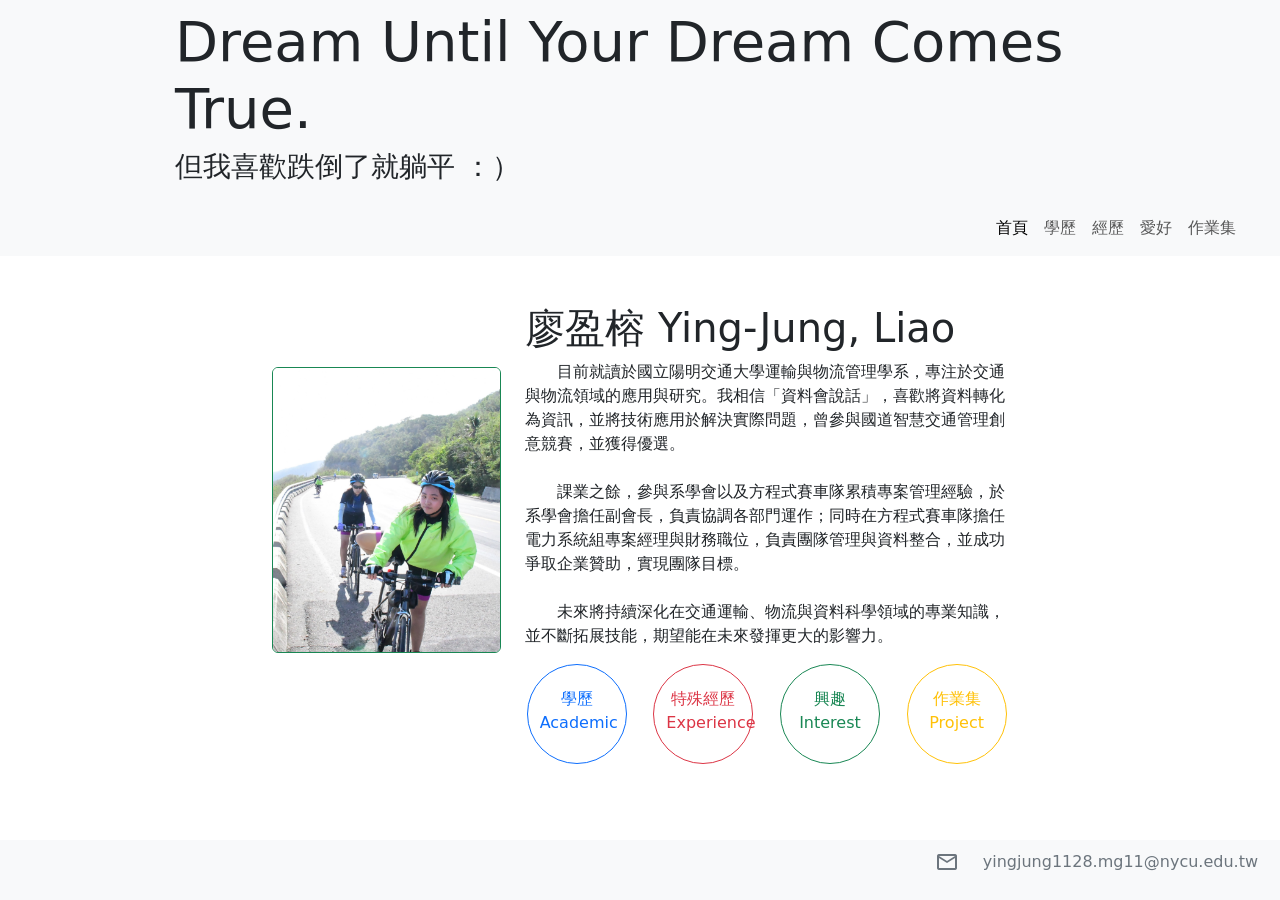
<file: index.html>
<!DOCTYPE html>
<html lang="en">

<head>
  <meta charset="UTF-8">
  <meta name="viewport" content="width=device-width, initial-scale=1.0">
  <link rel="stylesheet"
    href="https://fonts.googleapis.com/css2?family=Material+Symbols+Outlined:opsz,wght,FILL,GRAD@40,400,0,0" />
  <link href="https://cdn.jsdelivr.net/npm/bootstrap@5.1.0/dist/css/bootstrap.min.css" rel="stylesheet">
  <link rel="stylesheet" href="./my_style.css">

  <title>廖盈榕的個人簡歷</title>
</head>

<body class="min-vh-100 d-flex flex-column">
  <header>
    <nav class="navbar navbar-expand-lg navbar-light bg-light">
      <div class="container">
        <div class="col-1"></div>
        <div class="col-10">
          <h2 class="display-4"> Dream Until Your Dream Comes True.</h2>
          <h3> 但我喜歡跌倒了就躺平 ：）</h3>
        </div>
        <div class="col-1"></div>
      </div>
    </nav>
  </header>

  <main class="flex-grow-1">
    <nav class="navbar navbar-expand-lg navbar-light bg-light">
      <div class="container-fluid d-flex justify-content-end align-end mx-4">
        <button class="navbar-toggler" type="button" data-bs-toggle="collapse" data-bs-target="#navbarNav"
          aria-controls="navbarNav" aria-expanded="false" aria-label="Toggle navigation">
          <span class="navbar-toggler-icon"></span>
        </button>
        <div class="collapse navbar-collapse" id="navbarNav">
          <div class="navbar-nav ms-auto">
            <a class="nav-link text-end  active" aria-current="page"
              href="https://lyj87.github.io/yingjung-resume/">首頁</a>
            <a class="nav-link text-end" href="./academic.html">學歷</a>
            <a class="nav-link text-end" href="./experience.html">經歷</a>
            <a class="nav-link text-end" href="./interest.html">愛好</a>
            <a class="nav-link text-end" href="./project.html">作業集</a>
          </div>
        </div>
      </div>

    </nav>

    <div class="d-flex flex-column">
      <div class="container pb-5">
        <div class="row justify-content-center">
          <div class="col-10 col-md-8">
            <div class="row">
              <div class="col-md-4 d-flex align-items-center justify-content-center">
                <img src="./img/個人照.jpg" class="img-fluid rounded border border-success" alt="我的照片">
              </div>
              <div class="col-md-8">
                <h1><br>廖盈榕 Ying-Jung, Liao<br></h1>
                <p>
                  &emsp;&emsp;目前就讀於國立陽明交通大學運輸與物流管理學系，專注於交通與物流領域的應用與研究。我相信「資料會說話」，喜歡將資料轉化為資訊，並將技術應用於解決實際問題，曾參與國道智慧交通管理創意競賽，並獲得優選。<br><br>
                  &emsp;&emsp;課業之餘，參與系學會以及方程式賽車隊累積專案管理經驗，於系學會擔任副會長，負責協調各部門運作；同時在方程式賽車隊擔任電力系統組專案經理與財務職位，負責團隊管理與資料整合，並成功爭取企業贊助，實現團隊目標。<br><br>
                  &emsp;&emsp;未來將持續深化在交通運輸、物流與資料科學領域的專業知識，並不斷拓展技能，期望能在未來發揮更大的影響力。
                </p>

                <div class="row">
                  <div class="col-3 text-center">
                    <a class="btn btn-outline-primary circle" href="./academic.html" role="button">學歷 Academic</a>
                  </div>
                  <div class="col-3 text-center">
                    <a class="btn btn-outline-danger circle" href="./experience.html" role="button">特殊經歷
                      Experience</a>
                  </div>
                  <div class="col-3 text-center">
                    <a class="btn btn-outline-success circle" href="./interest.html" role="button">興趣 Interest</a>
                  </div>
                  <div class="col-3 text-center">
                    <a class="btn btn-outline-warning circle" href="./project.html" role="button">作業集 Project</a>
                  </div>
                </div>
              </div>
            </div>
          </div>
        </div>
      </div>
  </main>


  <footer class="bg-light">
    <div class="container-fluid d-flex justify-content-end w-100">
      <p class="d-flex align-items-center">
        <span class="material-symbols-outlined">mail</span>
        <span class="ms-2">&emsp;yingjung1128.mg11@nycu.edu.tw</span>
      </p>
    </div>
  </footer>


  <script src="https://code.jquery.com/jquery-3.6.0.min.js"></script>
  <script src="https://cdn.jsdelivr.net/npm/popper.js@1.16.0/dist/umd/popper.min.js"></script>
  <script src="https://cdn.jsdelivr.net/npm/bootstrap@5.1.0/dist/js/bootstrap.bundle.min.js"></script>
</body>

</html>
</file>
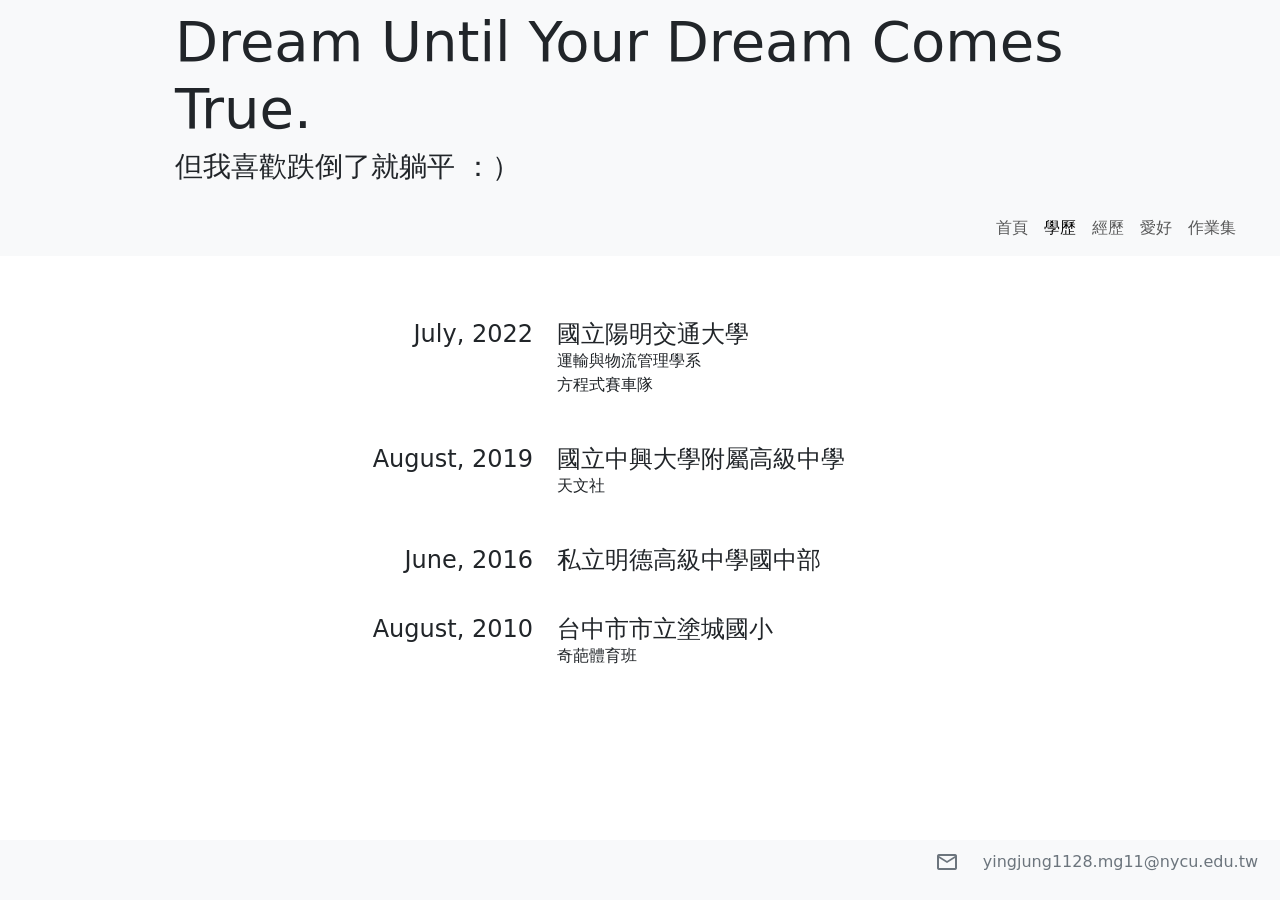
<file: academic.html>
<!DOCTYPE html>
<html lang="en">

<head>
  <meta charset="UTF-8">
  <meta name="viewport" content="width=device-width, initial-scale=1.0">
  <link rel="stylesheet"
    href="https://fonts.googleapis.com/css2?family=Material+Symbols+Outlined:opsz,wght,FILL,GRAD@40,400,0,0" />
  <link href="https://cdn.jsdelivr.net/npm/bootstrap@5.1.0/dist/css/bootstrap.min.css" rel="stylesheet">
  <link rel="stylesheet" href="./my_style.css">

  <title>廖盈榕的個人簡歷</title>
</head>

<body class="min-vh-100 d-flex flex-column">
  <header>
    <nav class="navbar navbar-expand-lg navbar-light bg-light">
      <div class="container">
        <div class="col-1"></div>
        <div class="col-10">
          <h2 class="display-4"> Dream Until Your Dream Comes True.</h2>
          <h3> 但我喜歡跌倒了就躺平 ：）</h3>
        </div>
        <div class="col-1"></div>
      </div>
    </nav>
  </header>

  <main class="flex-grow-1">
    <nav class="navbar navbar-expand-lg navbar-light bg-light">
      <div class="container-fluid d-flex justify-content-end align-end mx-4">
        <button class="navbar-toggler" type="button" data-bs-toggle="collapse" data-bs-target="#navbarNav"
          aria-controls="navbarNav" aria-expanded="false" aria-label="Toggle navigation">
          <span class="navbar-toggler-icon"></span>
        </button>
        <div class="collapse navbar-collapse" id="navbarNav">
          <div class="navbar-nav ms-auto">
            <a class="nav-link text-end" aria-current="page" href="https://lyj87.github.io/yingjung-resume/">首頁</a>
            <a class="nav-link text-end active" href="./academic.html">學歷</a>
            <a class="nav-link text-end" href="./experience.html">經歷</a>
            <a class="nav-link text-end" href="./interest.html">愛好</a>
            <a class="nav-link text-end" href="./project.html">作業集</a>
          </div>
        </div>
      </div>

    </nav>

    <div class="container pt-5 pb-5">
      <div class="timeline">
        <div class="row py-3 align-items-start">
          <div class="col-2"></div>
          <div class="col-3 d-flex justify-content-end align-items-start">
            <p class="h4 text-end">July, 2022</p>
          </div>
          <div class="col-6">
            <a class="h4" href="https://www.nycu.edu.tw/nycu/ch/index" style="text-decoration: none;">國立陽明交通大學</a>
            <p>運輸與物流管理學系<br>方程式賽車隊</p>
          </div>
        </div>
        <div class="row py-3 align-items-start">
          <div class="col-2"></div>
          <div class="col-3 d-flex justify-content-end align-items-start">
            <p class="h4 text-end">August, 2019</p>
          </div>
          <div class="col-6">
            <a class="h4" href="https://www.dali.tc.edu.tw/home" style="text-decoration: none;">國立中興大學附屬高級中學</a>
            <p>天文社</p>
          </div>
        </div>
        <div class="row py-3 align-items-start">
          <div class="col-2"></div>
          <div class="col-3 d-flex justify-content-end align-items-start">
            <p class="h4 text-end">June, 2016</p>
          </div>
          <div class="col-6">
            <a class="h4" href="https://www.mdhs.tc.edu.tw/images/junior/index01.asp"
              style="text-decoration: none;">私立明德高級中學國中部</a>
          </div>
        </div>
        <div class="row py-3 align-items-start">
          <div class="col-2"></div>
          <div class="col-3 d-flex justify-content-end align-items-start">
            <p class="h4 text-end">August, 2010</p>
          </div>
          <div class="col-6">
            <a class="h4" href="https://tches.tc.edu.tw/" style="text-decoration: none;">台中市市立塗城國小</a>
            <p>奇葩體育班</p>
          </div>
        </div>
      </div>
    </div>
  </main>

  <footer class="bg-light">
    <div class="container-fluid d-flex justify-content-end w-100">
      <p class="d-flex align-items-center">
        <span class="material-symbols-outlined">mail</span>
        <span class="ms-2">&emsp;yingjung1128.mg11@nycu.edu.tw</span>
      </p>
    </div>
  </footer>

  <script src="https://code.jquery.com/jquery-3.6.0.min.js"></script>
  <script src="https://cdn.jsdelivr.net/npm/popper.js@1.16.0/dist/umd/popper.min.js"></script>
  <script src="https://cdn.jsdelivr.net/npm/bootstrap@5.1.0/dist/js/bootstrap.bundle.min.js"></script>
</body>

</html>
</file>
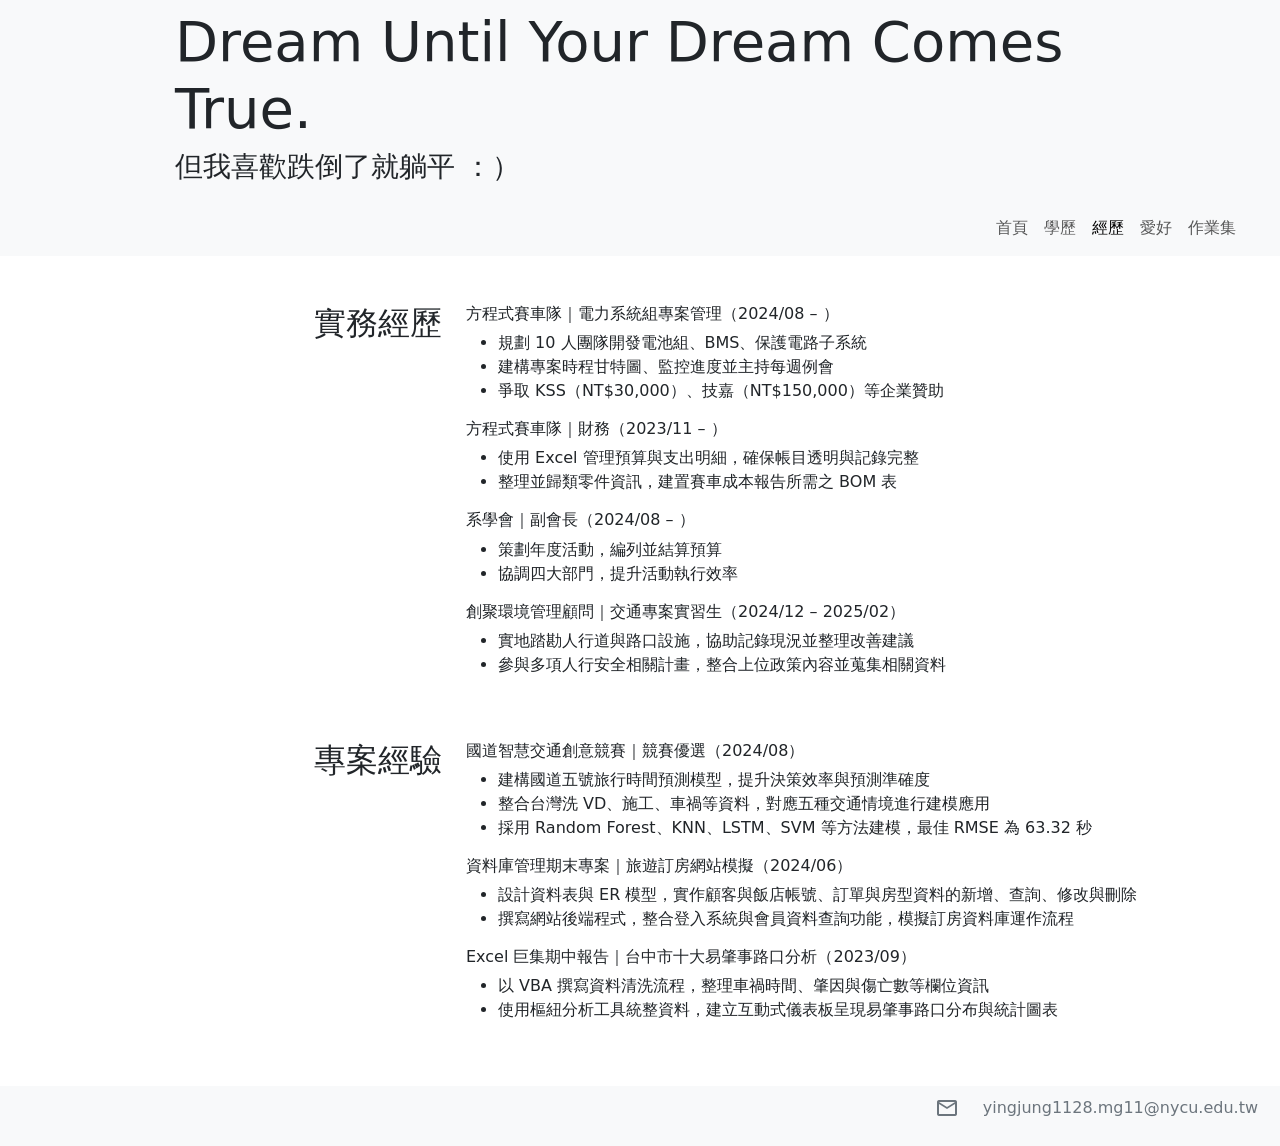
<file: experience.html>
<!DOCTYPE html>
<html lang="en">

<head>
  <meta charset="UTF-8">
  <meta name="viewport" content="width=device-width, initial-scale=1.0">
  <link rel="stylesheet"
    href="https://fonts.googleapis.com/css2?family=Material+Symbols+Outlined:opsz,wght,FILL,GRAD@40,400,0,0" />
  <link href="https://cdn.jsdelivr.net/npm/bootstrap@5.1.0/dist/css/bootstrap.min.css" rel="stylesheet">
  <link rel="stylesheet" href="./my_style.css">

  <title>廖盈榕的個人簡歷</title>
</head>

<body class="min-vh-100 d-flex flex-column">
  <header>
    <nav class="navbar navbar-expand-lg navbar-light bg-light">
      <div class="container">
        <div class="col-1"></div>
        <div class="col-10">
          <h2 class="display-4"> Dream Until Your Dream Comes True.</h2>
          <h3> 但我喜歡跌倒了就躺平 ：）</h3>
        </div>
        <div class="col-1"></div>
      </div>
    </nav>
  </header>

  <main class="flex-grow-1">
    <nav class="navbar navbar-expand-lg navbar-light bg-light">
      <div class="container-fluid d-flex justify-content-end align-end mx-4">
        <button class="navbar-toggler" type="button" data-bs-toggle="collapse" data-bs-target="#navbarNav"
          aria-controls="navbarNav" aria-expanded="false" aria-label="Toggle navigation">
          <span class="navbar-toggler-icon"></span>
        </button>
        <div class="collapse navbar-collapse" id="navbarNav">
          <div class="navbar-nav ms-auto">
            <a class="nav-link text-end" aria-current="page" href="https://lyj87.github.io/yingjung-resume/">首頁</a>
            <a class="nav-link text-end" href="./academic.html">學歷</a>
            <a class="nav-link text-end active" href="./experience.html">經歷</a>
            <a class="nav-link text-end" href="./interest.html">愛好</a>
            <a class="nav-link text-end" href="./project.html">作業集</a>
          </div>
        </div>
      </div>

    </nav>
    <div class="container pt-5 pb-5 px-4">
      <div class="row justify-content-center">
        <div class="col-4 d-flex justify-content-end">
          <h2>實務經歷</h2>
        </div>
        <div class="col-8">
          <h6>方程式賽車隊｜電力系統組專案管理（2024/08 – ）</h6>
          <ul>
            <li>規劃 10 人團隊開發電池組、BMS、保護電路子系統</li>
            <li>建構專案時程甘特圖、監控進度並主持每週例會</li>
            <li>爭取 KSS（NT$30,000）、技嘉（NT$150,000）等企業贊助</li>
          </ul>

          <h6>方程式賽車隊｜財務（2023/11 – ）</h6>
          <ul>
            <li>使用 Excel 管理預算與支出明細，確保帳目透明與記錄完整</li>
            <li>整理並歸類零件資訊，建置賽車成本報告所需之 BOM 表</li>
          </ul>

          <h6>系學會｜副會長（2024/08 – ）</h6>
          <ul>
            <li>策劃年度活動，編列並結算預算</li>
            <li>協調四大部門，提升活動執行效率</li>
          </ul>

          <h6>創聚環境管理顧問｜交通專案實習生（2024/12 – 2025/02）</h6>
          <ul>
            <li>實地踏勘人行道與路口設施，協助記錄現況並整理改善建議</li>
            <li>參與多項人行安全相關計畫，整合上位政策內容並蒐集相關資料</li>
          </ul>
        </div>
      </div>
      <div class="row justify-content-center mt-5">
        <div class="col-4 d-flex justify-content-end">
          <h2>專案經驗</h2>
        </div>
        <div class="col-8">
          <h6>國道智慧交通創意競賽｜競賽優選（2024/08）</h6>
          <ul>
            <li>建構國道五號旅行時間預測模型，提升決策效率與預測準確度</li>
            <li>整合台灣洗 VD、施工、車禍等資料，對應五種交通情境進行建模應用</li>
            <li>採用 Random Forest、KNN、LSTM、SVM 等方法建模，最佳 RMSE 為 63.32 秒</li>
          </ul>

          <h6>資料庫管理期末專案｜旅遊訂房網站模擬（2024/06）</h6>
          <ul>
            <li>設計資料表與 ER 模型，實作顧客與飯店帳號、訂單與房型資料的新增、查詢、修改與刪除</li>
            <li>撰寫網站後端程式，整合登入系統與會員資料查詢功能，模擬訂房資料庫運作流程</li>
          </ul>

          <h6>Excel 巨集期中報告｜台中市十大易肇事路口分析（2023/09）</h6>
          <ul>
            <li>以 VBA 撰寫資料清洗流程，整理車禍時間、肇因與傷亡數等欄位資訊</li>
            <li>使用樞紐分析工具統整資料，建立互動式儀表板呈現易肇事路口分布與統計圖表</li>
          </ul>
        </div>


      </div>
    </div>
  </main>

  <footer class="bg-light mt-auto">
    <div class="container-fluid d-flex justify-content-end">
      <p class="d-flex align-items-center">
        <span class="material-symbols-outlined">mail</span>
        <span class="ms-2">&emsp;yingjung1128.mg11@nycu.edu.tw</span>
      </p>
    </div>
  </footer>

  <script src="https://code.jquery.com/jquery-3.6.0.min.js"></script>
  <script src="https://cdn.jsdelivr.net/npm/popper.js@1.16.0/dist/umd/popper.min.js"></script>
  <script src="https://cdn.jsdelivr.net/npm/bootstrap@5.1.0/dist/js/bootstrap.bundle.min.js"></script>
</body>

</html>
</file>
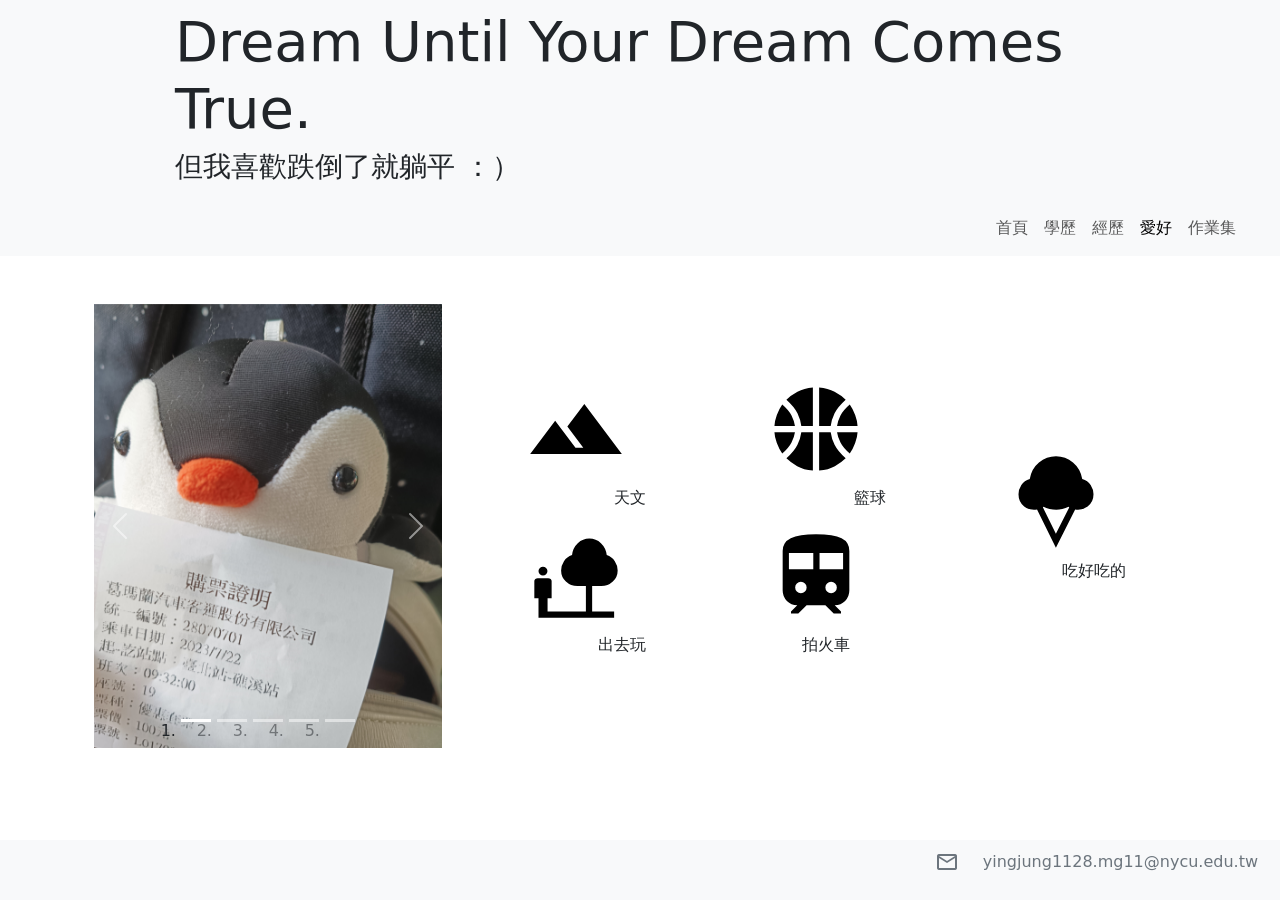
<file: interest.html>
<!DOCTYPE html>
<html lang="en">

<head>
  <meta charset="UTF-8">
  <meta name="viewport" content="width=device-width, initial-scale=1.0">
  <link rel="stylesheet"
    href="https://fonts.googleapis.com/css2?family=Material+Symbols+Outlined:opsz,wght,FILL,GRAD@40,400,0,0" />
  <link href="https://cdn.jsdelivr.net/npm/bootstrap@5.1.0/dist/css/bootstrap.min.css" rel="stylesheet">
  <link rel="stylesheet" href="./my_style.css">

  <title>廖盈榕的個人簡歷</title>
</head>

<body class="min-vh-100 d-flex flex-column">
  <header>
    <nav class="navbar navbar-expand-lg navbar-light bg-light">
      <div class="container">
        <div class="col-1"></div>
        <div class="col-10">
          <h2 class="display-4"> Dream Until Your Dream Comes True.</h2>
          <h3> 但我喜歡跌倒了就躺平 ：）</h3>
        </div>
        <div class="col-1"></div>
      </div>
    </nav>
  </header>

  <main class="flex-grow-1">
    <nav class="navbar navbar-expand-lg navbar-light bg-light">
      <div class="container-fluid d-flex justify-content-end align-end mx-4">
        <button class="navbar-toggler" type="button" data-bs-toggle="collapse" data-bs-target="#navbarNav"
          aria-controls="navbarNav" aria-expanded="false" aria-label="Toggle navigation">
          <span class="navbar-toggler-icon"></span>
        </button>
        <div class="collapse navbar-collapse" id="navbarNav">
          <div class="navbar-nav ms-auto">
            <a class="nav-link text-end" aria-current="page" href="https://lyj87.github.io/yingjung-resume/">首頁</a>
            <a class="nav-link text-end" href="./academic.html">學歷</a>
            <a class="nav-link text-end" href="./experience.html">經歷</a>
            <a class="nav-link text-end active" href="./interest.html">愛好</a>
            <a class="nav-link text-end" href="./project.html">作業集</a>
          </div>
        </div>
      </div>
    </nav>
    <div class="container pb-5 pt-5 px-4">
      <div class="row">
        <!-- Carousel區塊 -->
        <div class="col-md-4 col-12">
          <div id="carousel-demo" class="carousel slide" data-bs-ride="carousel" data-bs-interval="3000">
            <ol class="carousel-indicators">
              <li data-bs-target="#carousel-demo" data-bs-slide-to="0" class="active"></li>
              <li data-bs-target="#carousel-demo" data-bs-slide-to="1"></li>
              <li data-bs-target="#carousel-demo" data-bs-slide-to="2"></li>
              <li data-bs-target="#carousel-demo" data-bs-slide-to="3"></li>
              <li data-bs-target="#carousel-demo" data-bs-slide-to="4"></li>
            </ol>
            <div class="carousel-inner" style="height: 444px;">
              <div class="carousel-item active">
                <img class="d-block w-100" src="./img/去礁溪.jpg" alt="">
              </div>
              <div class="carousel-item">
                <img class="d-block w-100" src="./img/火車.jpg" alt="">
              </div>
              <div class="carousel-item">
                <img class="d-block w-100" src="./img/燒肉smile.jpg" alt="">
              </div>
              <div class="carousel-item">
                <img class="d-block w-100" src="./img/冰淇淋.jpg" alt="">
              </div>
              <div class="carousel-item">
                <img class="d-block w-100" src="./img/奶酪.jpg" alt="">
              </div>
              <a href="#carousel-demo" class="carousel-control-prev" data-bs-slide="prev">
                <span class="carousel-control-prev-icon"></span>
              </a>
              <a href="#carousel-demo" class="carousel-control-next" data-bs-slide="next">
                <span class="carousel-control-next-icon"></span>
              </a>
            </div>
          </div>
        </div>

        <div class="col-md-8 col-12 d-flex flex-wrap justify-content-around align-items-center">
          <div class="col-2 align-self-center">
            <div class="icon-box">
              <object data="./img/landscape.svg" width="100" height="100"> </object>
              <p class="text-end"> 天文</p>
            </div>
            <div class="icon-box">
              <object data="./img/nature_people.svg" width="100" height="100"> </object>
              <p class="text-end"> 出去玩 </p>
            </div>
          </div>
          <div class="col-2 align-self-center">
            <div class="icon-box">
              <object data="./img/sports_basketball.svg" width="100" height="100"> </object>
              <p class="text-end"> 籃球 </p>
            </div>
            <div class="icon-box">
              <object data="./img/train.svg" width="100" height="100"> </object>
              <p class="text-center"> 拍火車 </p>
            </div>
          </div>
          <div class="col-2 align-self-center">
            <div class="icon-box">
              <object data="./img/icecream.svg" width="100" height="100"> </object>
              <p class="text-end"> 吃好吃的</p>
            </div>
          </div>
        </div>
      </div>
    </div>
  </main>

  <footer class="bg-light">
    <div class="container-fluid d-flex justify-content-end">
      <p class="d-flex align-items-center">
        <span class="material-symbols-outlined">mail</span>
        <span class="ms-2">&emsp;yingjung1128.mg11@nycu.edu.tw</span>
      </p>
    </div>
  </footer>

  <script src="https://code.jquery.com/jquery-3.6.0.min.js"></script>
  <script src="https://cdn.jsdelivr.net/npm/popper.js@1.16.0/dist/umd/popper.min.js"></script>
  <script src="https://cdn.jsdelivr.net/npm/bootstrap@5.1.0/dist/js/bootstrap.bundle.min.js"></script>
</body>

</html>
</file>
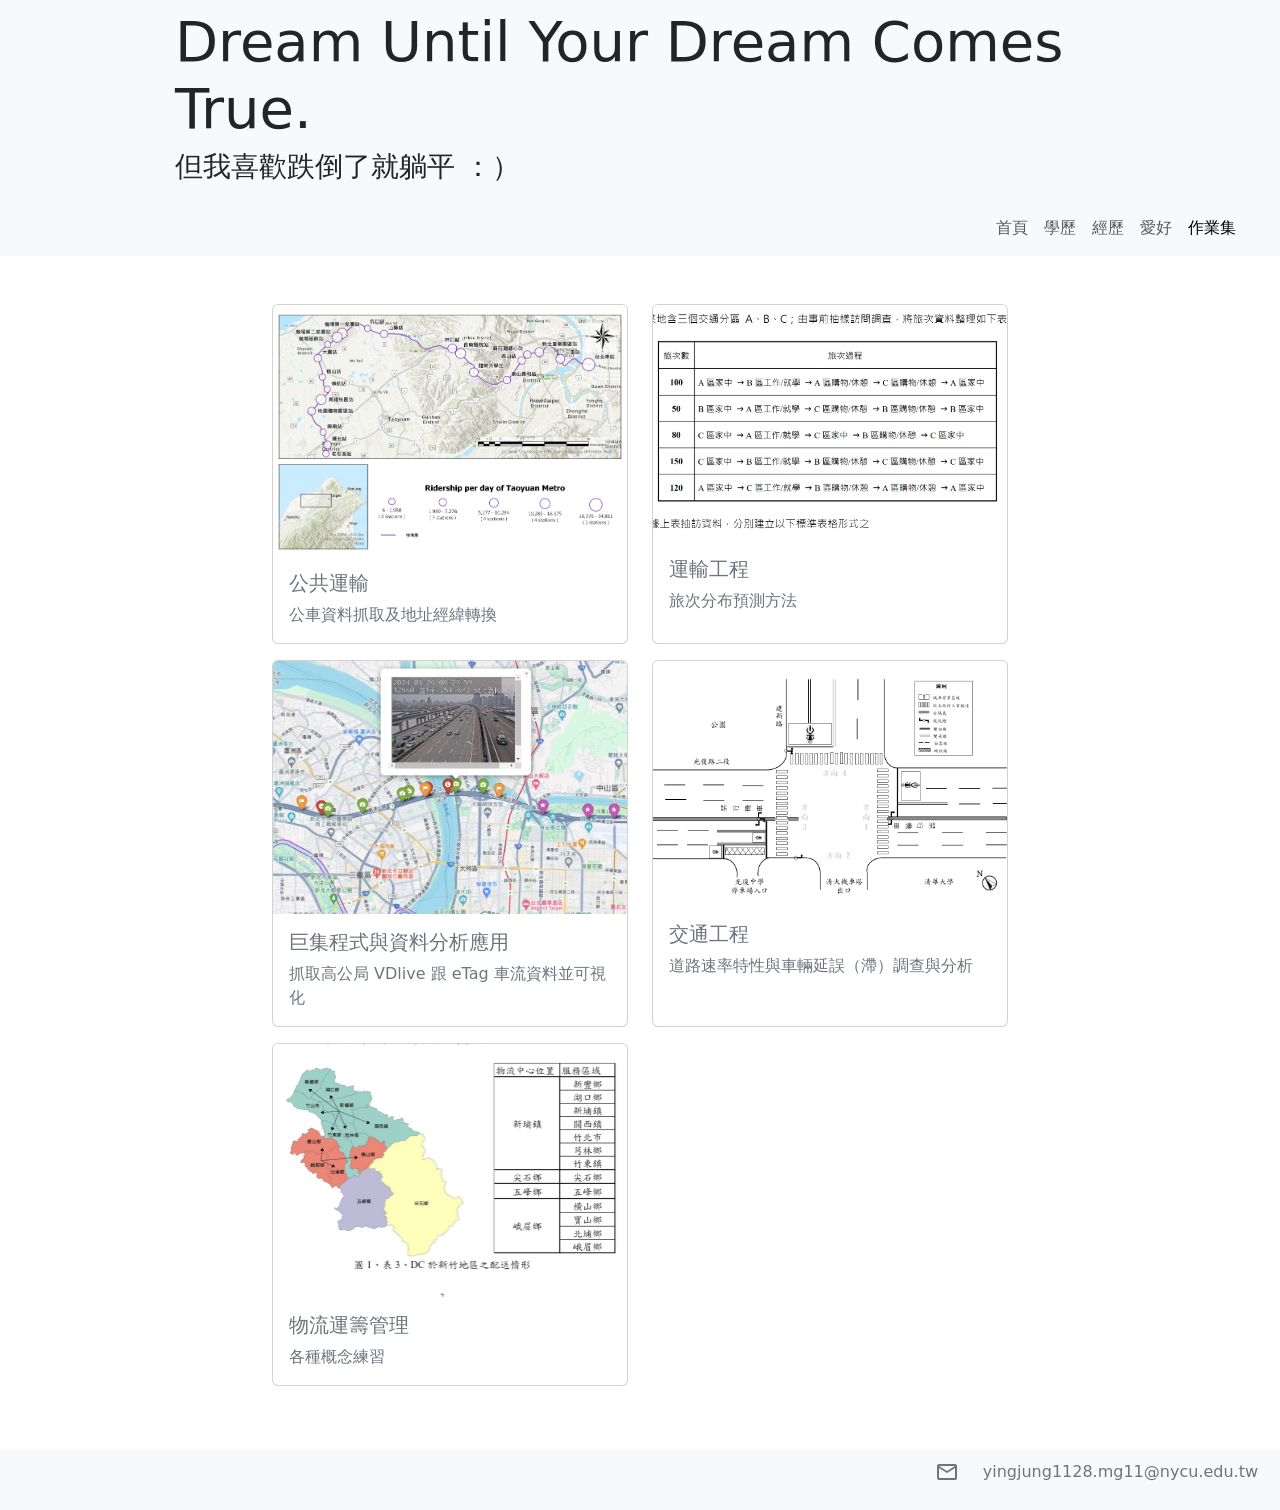
<file: project.html>
<!DOCTYPE html>
<html lang="en">

<head>
    <meta charset="UTF-8">
    <meta name="viewport" content="width=device-width, initial-scale=1.0">
    <link rel="stylesheet"
        href="https://fonts.googleapis.com/css2?family=Material+Symbols+Outlined:opsz,wght,FILL,GRAD@40,400,0,0" />
    <link href="https://cdn.jsdelivr.net/npm/bootstrap@5.1.0/dist/css/bootstrap.min.css" rel="stylesheet">
    <link rel="stylesheet" href="./my_style.css">

    <title>廖盈榕的個人簡歷</title>
</head>

<body class="min-vh-100 d-flex flex-column">
    <header>
        <nav class="navbar navbar-expand-lg navbar-light bg-light">
            <div class="container">
                <div class="col-1"></div>
                <div class="col-10">
                    <h2 class="display-4"> Dream Until Your Dream Comes True.</h2>
                    <h3> 但我喜歡跌倒了就躺平 ：）</h3>
                </div>
                <div class="col-1"></div>
            </div>
        </nav>
    </header>

    <main class="flex-grow-1">
        <nav class="navbar navbar-expand-lg navbar-light bg-light">
            <div class="container-fluid d-flex justify-content-end align-end mx-4">
                <button class="navbar-toggler" type="button" data-bs-toggle="collapse" data-bs-target="#navbarNav"
                    aria-controls="navbarNav" aria-expanded="false" aria-label="Toggle navigation">
                    <span class="navbar-toggler-icon"></span>
                </button>
                <div class="collapse navbar-collapse" id="navbarNav">
                    <div class="navbar-nav ms-auto">
                        <a class="nav-link text-end" aria-current="page"
                            href="https://lyj87.github.io/yingjung-resume/">首頁</a>
                        <a class="nav-link text-end" href="./academic.html">學歷</a>
                        <a class="nav-link text-end" href="./experience.html">經歷</a>
                        <a class="nav-link text-end" href="./interest.html">愛好</a>
                        <a class="nav-link text-end active" href="./project.html">作業集</a>
                    </div>
                </div>
            </div>

        </nav>

        <div class="content pt-5 pb-5" style="min-height: 70vh;">
            <div class="container">
                <div class="row justify-content-center">

                    <!-- 左側卡片 -->
                    <div class="col-12 col-md-4 mb-3">
                        <div class="card d-flex flex-column" style="max-width: 480px; height: 100%;">
                            <a href="https://github.com/liaojung/PublicTransportation" target="_blank"
                                rel="noopener noreferrer">
                                <img src="./img/03.jpg" class="card-img-top" alt="Public Transportation"
                                    style="max-width: 100%; height: auto;">
                            </a>
                            <div class="card-body flex-grow-1">
                                <a href="https://github.com/liaojung/PublicTransportation" class="text-secondary"
                                    style="text-decoration: none;" target="_blank" rel="noopener noreferrer">
                                    <h5 class="card-title">公共運輸</h5>
                                    <p class="card-text">公車資料抓取及地址經緯轉換</p>
                                </a>
                            </div>
                        </div>
                    </div>

                    <!-- 右側卡片 -->
                    <div class="col-12 col-md-4 mb-3">
                        <div class="card d-flex flex-column" style="max-width: 480px; height: 100%;">
                            <a href="https://github.com/liaojung/TransportationEngineering" target="_blank"
                                rel="noopener noreferrer">
                                <img src="./img/PA.png" class="card-img-top" alt="Transportation Engineering"
                                    style="max-width: 100%; height: auto;">
                            </a>
                            <div class="card-body flex-grow-1">
                                <a href="https://github.com/liaojung/TransportationEngineering" class="text-secondary"
                                    style="text-decoration: none;" target="_blank" rel="noopener noreferrer">
                                    <h5 class="card-title">運輸工程</h5>
                                    <p class="card-text">旅次分布預測方法</p>
                                </a>
                            </div>
                        </div>
                    </div>

                </div>

                <div class="row justify-content-center">

                    <!-- 左側卡片 -->
                    <div class="col-12 col-md-4 mb-3">
                        <div class="card d-flex flex-column" style="max-width: 480px; height: 100%;">
                            <a href="https://github.com/liaojung/getfreewaydata" target="_blank"
                                rel="noopener noreferrer">
                                <img src="./img/highway.png" class="card-img-top" alt="Freeway Data"
                                    style="max-width: 100%; height: auto;">
                            </a>
                            <div class="card-body flex-grow-1">
                                <a href="https://github.com/liaojung/getfreewaydata" class="text-secondary"
                                    style="text-decoration: none;" target="_blank" rel="noopener noreferrer">
                                    <h5 class="card-title">巨集程式與資料分析應用</h5>
                                    <p class="card-text">抓取高公局 VDlive 跟 eTag 車流資料並可視化</p>
                                </a>
                            </div>
                        </div>
                    </div>

                    <!-- 右側卡片 -->
                    <div class="col-12 col-md-4 mb-3">
                        <div class="card d-flex flex-column" style="max-width: 480px; height: 100%;">
                            <a href="https://github.com/liaojung/project_of_traffic_engineering" target="_blank"
                                rel="noopener noreferrer">
                                <img src="./img/路口.png" class="card-img-top" alt="Traffic Engineering"
                                    style="max-width: 100%; height: auto;">
                            </a>
                            <div class="card-body flex-grow-1">
                                <a href="https://github.com/liaojung/project_of_traffic_engineering"
                                    style="text-decoration: none;" class="text-secondary" target="_blank"
                                    rel="noopener noreferrer">
                                    <h5 class="card-title">交通工程</h5>
                                    <p class="card-text">道路速率特性與車輛延誤（滯）調查與分析</p>
                                </a>
                            </div>
                        </div>
                    </div>

                </div>

                <div class="row justify-content-center">

                    <!-- 左側卡片 -->
                    <div class="col-12 col-md-4 mb-3">
                        <div class="card d-flex flex-column" style="max-width: 480px; height: 100%;">
                            <a href="https://github.com/liaojung/getfreewaydata">
                                <a href="https://github.com/liaojung/LogisticManagement" target="_blank"
                                    rel="noopener noreferrer">
                                    <img src="./img/logistic.png" class="card-img-top" alt="Logistic Management"
                                        style="max-width: 100%; height: auto;">
                                </a>
                                <div class="card-body flex-grow-1">
                                    <a href="https://github.com/liaojung/LogisticManagement" class="text-secondary"
                                        style="text-decoration: none;" style="text-decoration: none;" target="_blank"
                                        rel="noopener noreferrer">
                                        <h5 class="card-title">物流運籌管理</h5>
                                        <p class="card-text">各種概念練習</p>
                                    </a>
                                </div>
                        </div>
                    </div>
                    <div class="col-12 col-md-4 mb-3"></div>

                </div>
            </div>
        </div>
</body>

<footer class="bg-light">
    <div class="container-fluid d-flex justify-content-end w-100">
        <p class="d-flex align-items-center">
            <span class="material-symbols-outlined">mail</span>
            <span class="ms-2">&emsp;yingjung1128.mg11@nycu.edu.tw</span>
        </p>
    </div>
</footer>

<script src="https://code.jquery.com/jquery-3.6.0.min.js"></script>
<script src="https://cdn.jsdelivr.net/npm/popper.js@1.16.0/dist/umd/popper.min.js"></script>
<script src="https://cdn.jsdelivr.net/npm/bootstrap@5.1.0/dist/js/bootstrap.bundle.min.js"></script>
</body>

</html>
</file>
<file: my_style.css>
.circle {
   height: 100px;
   width: 100px;
   border-radius: 50%;
   text-align: center;
   padding-top: 22px;

}

footer {
   color: #6c757d;
   text-align: center;
   padding: 10px;
   width: 100%;
   bottom: 0;
}
</file>
